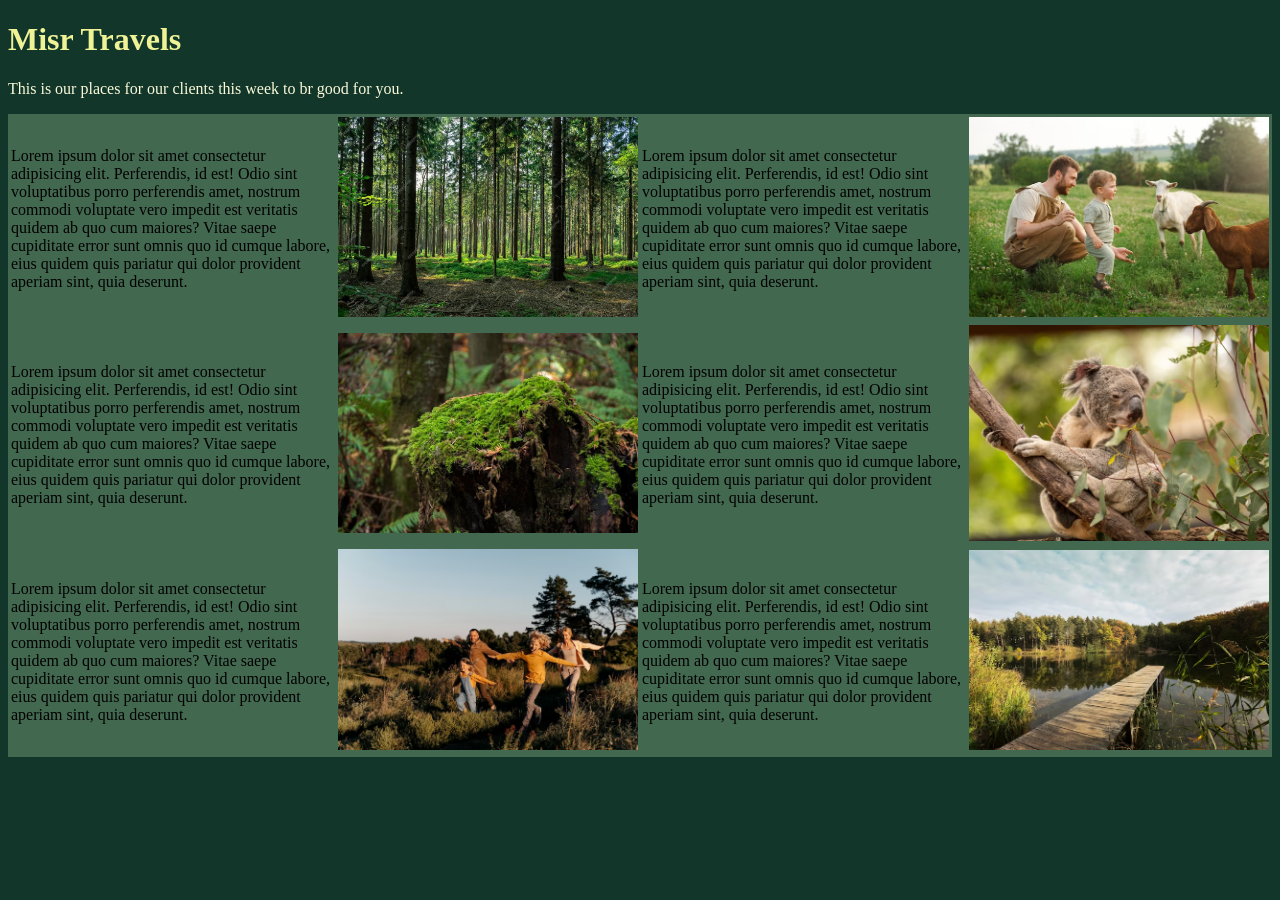
<file: Assignment1.html/index.html>
<!DOCTYPE html>
<html lang="en">
<head>
    <meta charset="UTF-8">
    <meta name="viewport" content="width=device-width, initial-scale=1.0">
    <title>Misr Travels</title>
</head>
<body style="background-color: #12372A;">
    <h1 style="color: #EFF396; text-transform: capitalize;"> misr travels</h1>
    <p style="color: #FBFADA;"> This is our places for our clients this week to br good for you.   
    </p>
    <table style="background-color: #436850;">
        <tbody>
            <tr>
                <td>
                    Lorem ipsum dolor sit amet consectetur adipisicing elit. Perferendis, id est! Odio sint voluptatibus porro perferendis amet, nostrum commodi voluptate vero impedit est veritatis quidem ab quo cum maiores? Vitae saepe cupiditate error sunt omnis quo id cumque labore, eius quidem quis pariatur qui dolor provident aperiam sint, quia deserunt.
                </td>
                <td>
                    <img src="images/forest.avif" alt="forest image" width="300px">
                </td>
                <td>
                    Lorem ipsum dolor sit amet consectetur adipisicing elit. Perferendis, id est! Odio sint voluptatibus porro perferendis amet, nostrum commodi voluptate vero impedit est veritatis quidem ab quo cum maiores? Vitae saepe cupiditate error sunt omnis quo id cumque labore, eius quidem quis pariatur qui dolor provident aperiam sint, quia deserunt.
                </td>
                <td>
                    <img src="images/goat.avif" alt="goat image with persons" width="300px">
                </td>
            </tr>
            <tr>
                <td>
                    Lorem ipsum dolor sit amet consectetur adipisicing elit. Perferendis, id est! Odio sint voluptatibus porro perferendis amet, nostrum commodi voluptate vero impedit est veritatis quidem ab quo cum maiores? Vitae saepe cupiditate error sunt omnis quo id cumque labore, eius quidem quis pariatur qui dolor provident aperiam sint, quia deserunt.
                </td>
                <td>
                    <img src="images/nature.avif" alt="nature image" width="300px">
                </td>
                <td>
                    Lorem ipsum dolor sit amet consectetur adipisicing elit. Perferendis, id est! Odio sint voluptatibus porro perferendis amet, nostrum commodi voluptate vero impedit est veritatis quidem ab quo cum maiores? Vitae saepe cupiditate error sunt omnis quo id cumque labore, eius quidem quis pariatur qui dolor provident aperiam sint, quia deserunt.
                </td>
                <td>
                    <img src="images/panda.avif" alt="panda image" width="300px">
                </td>
            </tr>
            <tr>
                <td>
                    Lorem ipsum dolor sit amet consectetur adipisicing elit. Perferendis, id est! Odio sint voluptatibus porro perferendis amet, nostrum commodi voluptate vero impedit est veritatis quidem ab quo cum maiores? Vitae saepe cupiditate error sunt omnis quo id cumque labore, eius quidem quis pariatur qui dolor provident aperiam sint, quia deserunt.
                </td>
                <td>
                    <img src="images/people.avif" alt="people image" width="300px">
                </td>
                <td>
                    Lorem ipsum dolor sit amet consectetur adipisicing elit. Perferendis, id est! Odio sint voluptatibus porro perferendis amet, nostrum commodi voluptate vero impedit est veritatis quidem ab quo cum maiores? Vitae saepe cupiditate error sunt omnis quo id cumque labore, eius quidem quis pariatur qui dolor provident aperiam sint, quia deserunt.
                </td>
                <td>
                    <img src="images/sea.avif" alt="sea image" width="300px">
                </td>
            </tr>
        </tbody>

    </table>
</body>
</html>
</file>
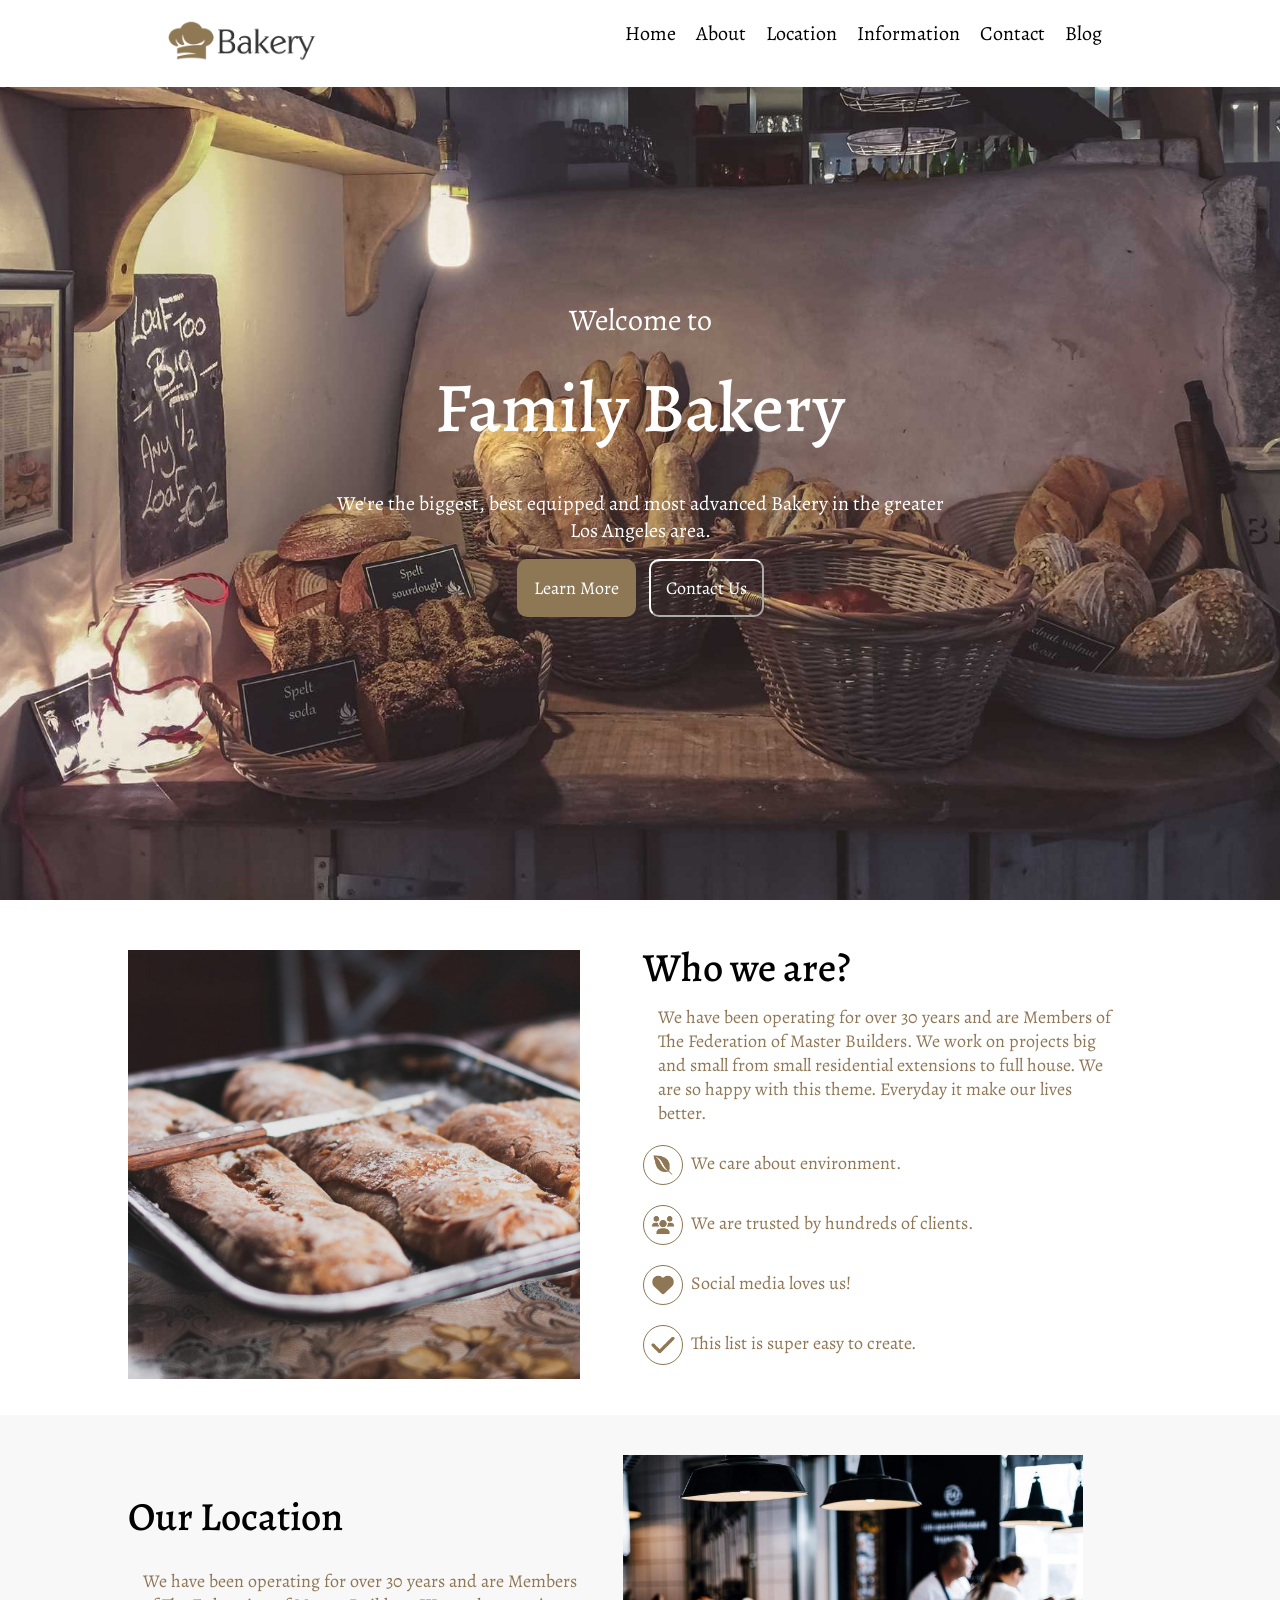
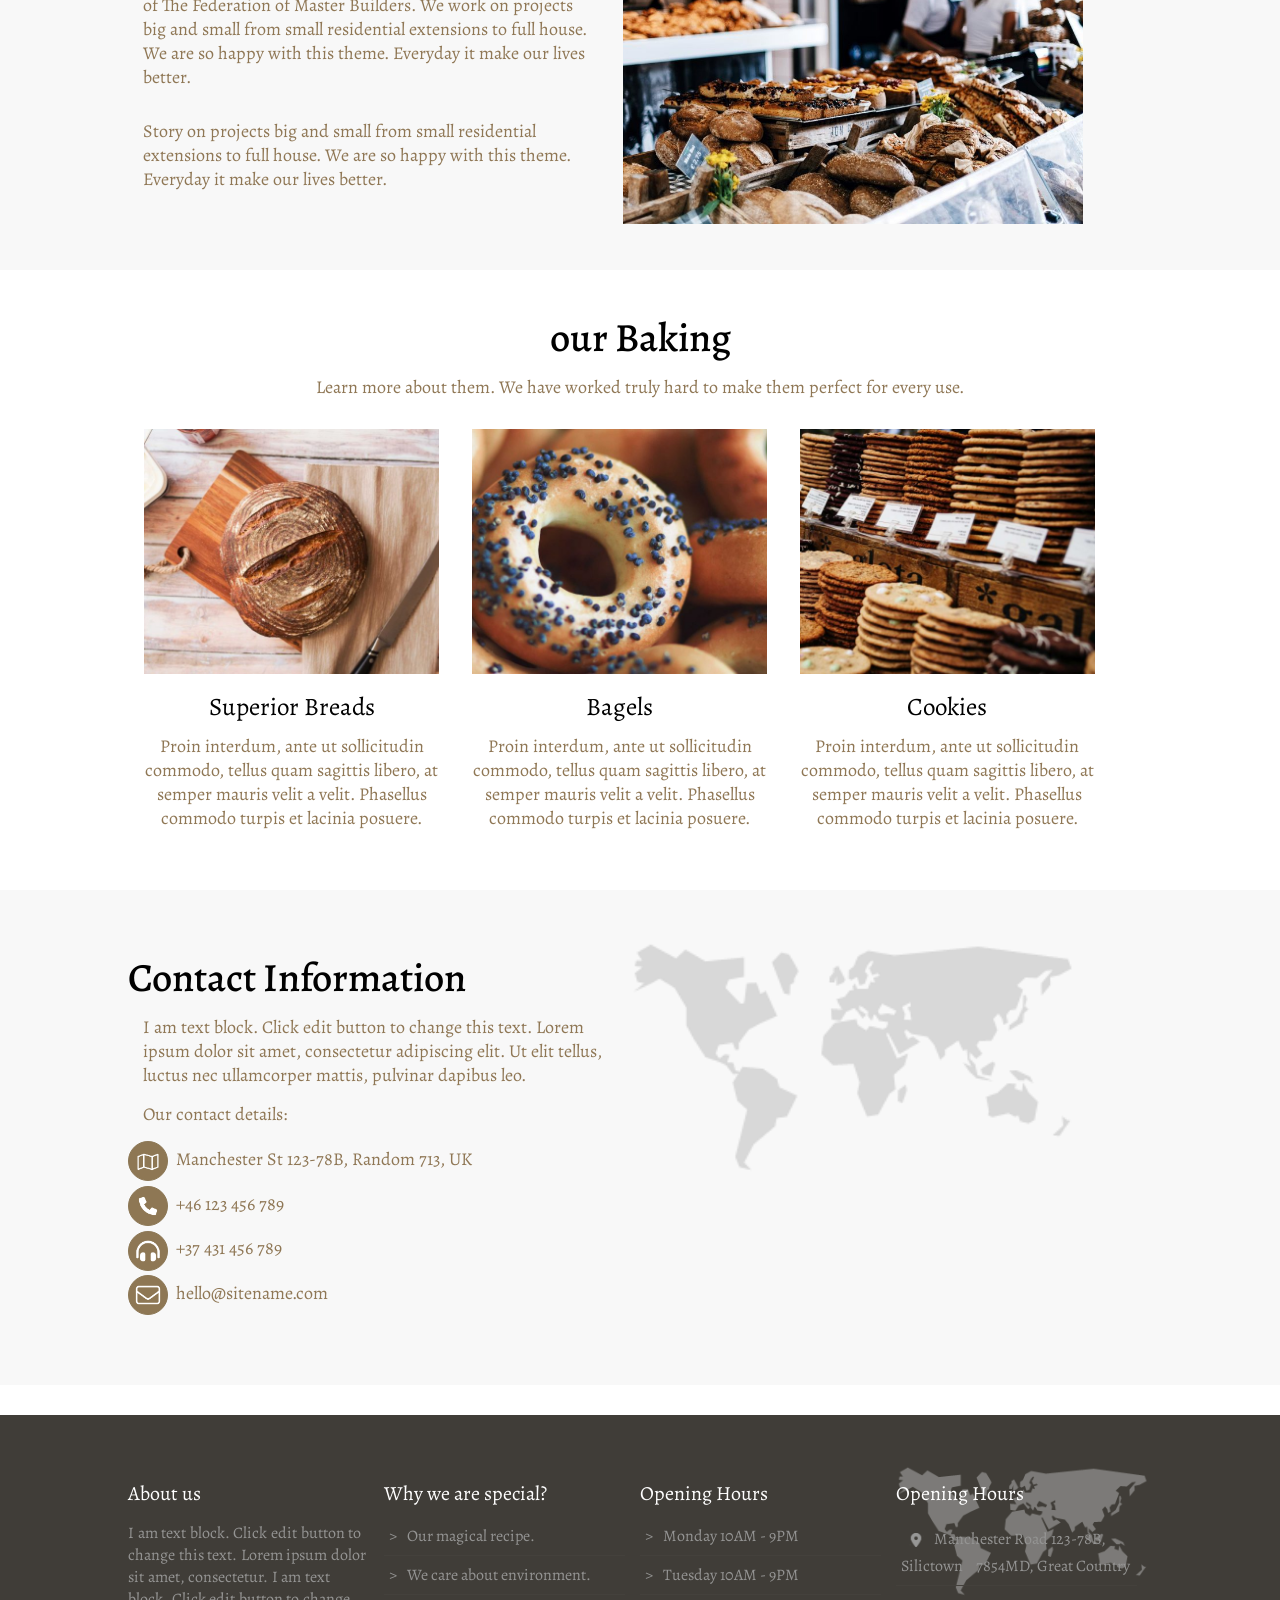
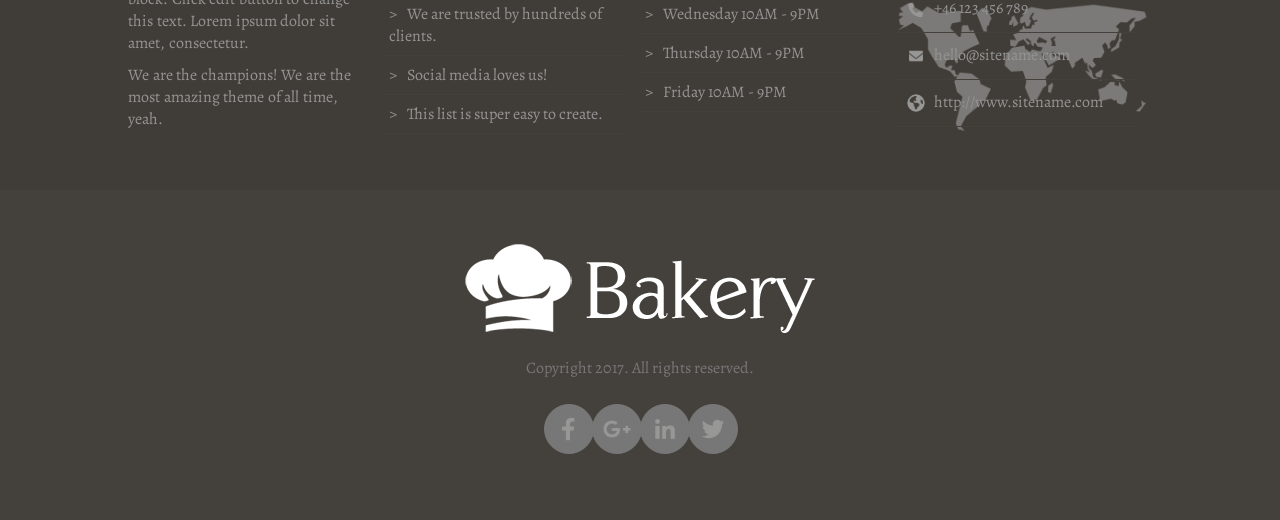
<file: Assignment3 (Bakery)/index.html>
<!DOCTYPE html>
<html lang="en">
  <head>
    <meta charset="UTF-8" />
    <meta name="viewport" content="width=device-width, initial-scale=1.0" />
    <title>Bakery</title>
    <!-- fonts -->
    <link rel="preconnect" href="https://fonts.googleapis.com" />
    <link rel="preconnect" href="https://fonts.gstatic.com" crossorigin />
    <link
      href="https://fonts.googleapis.com/css2?family=Alegreya+Sans:ital,wght@0,100;0,300;0,400;0,500;0,700;0,800;0,900;1,100;1,300;1,400;1,500;1,700;1,800;1,900&family=Alegreya:ital,wght@0,400..900;1,400..900&display=swap"
      rel="stylesheet"
    />
    <!-- style  -->
    <link rel="stylesheet" href="css/style.css" />
  </head>
  <body>
    <div class="navbar">
      <div class="container">
        <div class="content-left">
          <img src="images/bakery-color.png" alt="bakery logo image" />
        </div>
        <div class="content-right">
          <ul>
            <li><a href="#home">Home</a></li>
            <li><a href="#about">About</a></li>
            <li><a href="#location">Location</a></li>
            <li><a href="#information">Information</a></li>
            <li><a href="#contact">Contact</a></li>
            <li><a href="#blog">Blog</a></li>
            <div class="clear-fix"></div>
          </ul>
          <div class="clear-fix"></div>
        </div>
      </div>
    </div>
    <div class="home" id="home">
        <div class="container">
            <span>
            Welcome to
        </span>
        <h1>Family Bakery</h1>
        <p>We're the biggest, best equipped and most advanced Bakery in the greater<br> Los Angeles area.</p>
        <div class="buttons">
            <button id="active">Learn More</button>
            <button id="border-white">Contact Us</button>
        </div>
        </div>
    </div>
    <div class="about" id="about">
        <div class="container">
            <div class="image">
                <img src="images/alexandru-stavrica.jpg" alt="bread image">
            </div>
            <div class="about-content">
                <h2>Who we are?</h2>
                <p>
                    We have been operating for over 30 years and are Members of The Federation of Master Builders. We work on projects big and small from small residential extensions to full house. We are so happy with this theme. Everyday it make our lives better.
                </p>
                <ul>
                    <li>
                        <img src="images/Icons/leaf.png" alt="leaf icon image">
                        <p>We care about environment.</p>
                    </li>
                    <li>
                        <img src="images/Icons/people.png" alt="leaf icon image">
                        <p>We are trusted by hundreds of clients.</p>
                    </li>
                    <li>
                        <img src="images/Icons/heart.png" alt="leaf icon image">
                        <p>Social media loves us!</p>
                    </li>
                    <li>
                        <img src="images/Icons/check.png" alt="leaf icon image">
                        <p> This list is super easy to create.</p>
                    </li>
                </ul>
            </div>
        </div>
    </div>
    <div class="location" id="location">
        <div class="container">
            <div class="location-content">
                <h2>
                Our Location
            </h2>
            <p>
                We have been operating for over 30 years and are Members of The Federation of Master Builders. We work on projects big and small from small residential extensions to full house. We are so happy with this theme. Everyday it make our lives better.
            </p>
            <p>
                Story on projects big and small from small residential extensions to full house. We are so happy with this theme. Everyday it make our lives better.
            </p>
            </div>
            <div class="image">
                <img src="images/full-2.jpg" alt="bakery image">
            </div>
        </div>
    </div>
    <div class="information" id="information">
        <div class="container">
            <h2>our Baking</h2>
            <p>
                Learn more about them. We have worked truly hard to make them perfect for every use.
            </p>
            <div class="item">
                <img src="images/ben-garratt.jpg" alt="bread image">
                <h3>Superior Breads</h3>
                <p>Proin interdum, ante ut sollicitudin commodo, tellus quam sagittis libero, at semper mauris velit a velit. Phasellus commodo turpis et lacinia posuere.</p>
            </div>
            <div class="item">
                <img src="images/stas-ovsky.jpg" alt="dounats image">
                <h3>Bagels</h3>
                <p>Proin interdum, ante ut sollicitudin commodo, tellus quam sagittis libero, at semper mauris velit a velit. Phasellus commodo turpis et lacinia posuere.</p>
            </div>
            <div class="item">
                <img src="images/clem-onojeghuo.jpg" alt="cookies image">
                <h3>Cookies</h3>
                <p>Proin interdum, ante ut sollicitudin commodo, tellus quam sagittis libero, at semper mauris velit a velit. Phasellus commodo turpis et lacinia posuere.</p>
            </div>
            <div class="clear-fix"></div>
        </div>
    </div>
    <div class="contact" id="contact">
        <div class="container">
            <div class="contact-content">
                <h2>Contact Information</h2>
                <p>I am text block. Click edit button to change this text. Lorem ipsum dolor sit amet, consectetur adipiscing elit. Ut elit tellus, luctus nec ullamcorper mattis, pulvinar dapibus leo.</p>
                <p>Our contact details:
                    <ul>
                        <li>
                            <img src="images/Icons/map.png" alt="map icon">
                            <p>Manchester St 123-78B, Random 713, UK</p>
                        </li>
                        <li>
                            <img src="images/Icons/phone.png" alt="phone image">
                            <p>+46 123 456 789</p>
                        </li>
                        <li>
                            <img src="images/Icons/headphone.png" alt="headphone image">
                            <p>+37 431 456 789</p>
                        </li>
                        <li>
                            <img src="images/Icons/email.png" alt="email icon image">
                            <p>hello@sitename.com</p>
                        </li>
                    </ul>
                </p>
            </div>
            <div class="image">
                <img src="images/contact-details-map.png" alt="map details">
            </div>
            <div class="clear-fix"></div>
        </div>
    </div>
    <div class="blog" id="blog">
        <div class="container">
            <div class="item">
                <h4>
                    About us
                </h4>
                <p>
                    I am text block. Click edit button to change this text. Lorem ipsum dolor sit amet, consectetur. I am text block. Click edit button to change this text. Lorem ipsum dolor sit amet, consectetur.
                </p>
                <p>We are the champions! We are the most amazing theme of all time, yeah.</p>
            </div>
            <div class="item special">
                <h4>Why we are special?</h4>
                <ul>
                    <li><span>></span>Our magical recipe.</li>
                    <li><span>></span>We care about environment.</li>
                    <li><span>></span>We are trusted by hundreds of clients.</li>
                    <li><span>></span>Social media loves us!</li>
                    <li><span>></span>This list is super easy to create.</li>
                </ul>
            </div>
            <div class="item special">
                <h4>Opening Hours</h4>
                <ul>
                    <li><span>></span>Monday 10AM - 9PM</li>
                    <li><span>></span>Tuesday 10AM - 9PM</li>
                    <li><span>></span>Wednesday 10AM - 9PM</li>
                    <li><span>></span>Thursday 10AM - 9PM</li>
                    <li><span>></span>Friday 10AM - 9PM</li>
                </ul>
            </div>
            <div class="item special background-image">
                <h4>Opening Hours</h4>
                <ul>
                    <li>
                        <img src="images/Icons/location.png" alt="location image">
                        <a href="#">Manchester Road 123-78B, Silictown
                            <span id="special"></span>7854MD, Great Country</a>
                    </li>
                    <li>
                        <img src="images/Icons/phone-gray.png" alt="phone image">
                        <a href="tel:+46 123 456 789">+46 123 456 789</a>
                    </li>
                    <li>
                        <img src="images/Icons/email-solid.png" alt="email image">
                        <a href="mailto:http://hello@sitename.com"> hello@sitename.com </a>                    
                    </li>
                    <li>
                        <img src="images/Icons/earth.png" alt="earth image">
                        <a href="http://www.sitename.com">http://www.sitename.com</a>
                    </li>
                </ul>

            </div>
            <div class="clear-fix"></div>
        </div>
    </div>
    <div class="footer">
        <img src="images/bakery-light-1.png" alt="bakery logo image">
        <p>Copyright 2017. All rights reserved.</p>
        <div class="icons">
            <div class="icon">
                <img src="images/Icons/facebook.png" alt="facebook icon image">
            </div>
            <div class="icon">
                <img src="images/Icons/google.png" alt="google icon image">
            </div>
            <div class="icon">
                <img src="images/Icons/linkedin.png" alt="linkedin icon image">
            </div>
            <div class="icon">
                <img src="images/Icons/twitter.png" alt="twitter icon image">
            </div>
            <div class="clear-fix"></div>
        </div>
    </div>
  </body>
</html>
</file>
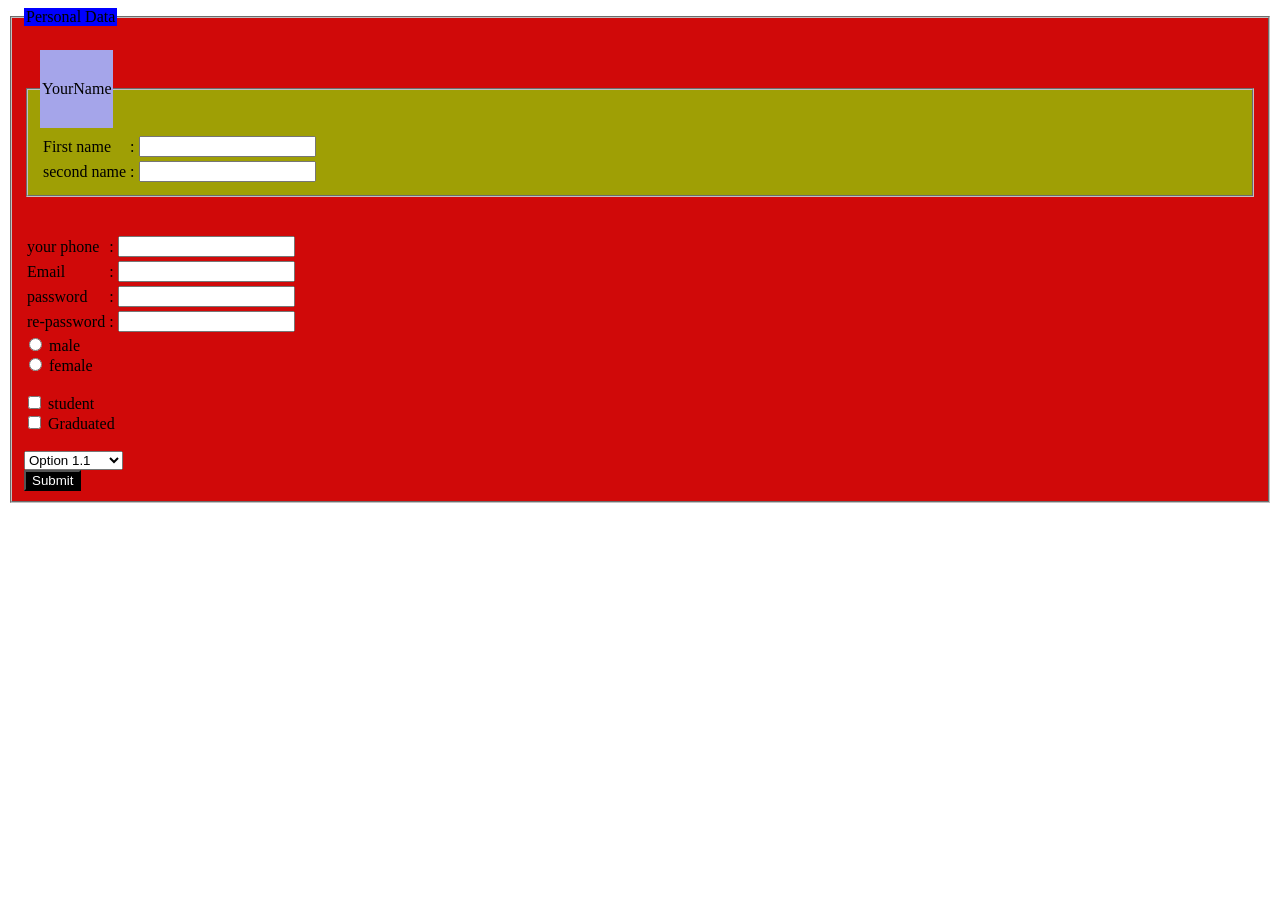
<file: Assignment2 (Form)/Assignment/index.html>
<!DOCTYPE html>
<html lang="en">
<head>
    <meta charset="UTF-8">
    <meta name="viewport" content="width=device-width, initial-scale=1.0">
    <title>personal Data</title>
</head>
<body>
    <form action="">
        <fieldset style="background-color: rgb(208, 9, 9);">
        <legend style="background-color: blue;">Personal Data</legend>
    <div>
        <br>
        <fieldset style="background-color: rgb(159, 159, 5);">
            <legend style="background-color: rgb(165, 165, 234); padding-block: 30px;">
                YourName
            </legend>
            <table>
                <tr>
                    <td>
                        <label for="firstName">First name </label>
                    </td>
                    <td>:</td>
                    <td>
                        <input type="text" name="firstName" id="firstName">
                    </td>
                </tr>
                <tr>
                    <td>
                        <label for="lastName">second name </label>
                    </td>
                    <td>:</td>
                    <td>
                        <input type="text" name="lastName" id="lastName">
                    </td>
                </tr>
            </table>
        </fieldset>

    </div>
    <br>
    <br>
    <table>
        <tr>
            <td>
                <label for="phone">your phone </label>
            </td>
            <td>:</td>
            <td>
                <input type="tel" name="phone" id="phone">
            </td>
        </tr>
        <tr>
            <td>
                <label for="email">Email</label>
            </td>
            <td>:</td>
            <td>
                <input type="email" name="email" id="email">
            </td>
        </tr>
        <tr>
            <td>
                <label for="password">password </label>
            </td>
            <td>:</td>
            <td>
                <input type="password" name="password" id="password">
            </td>
        </tr>
        <tr>
            <td>
                <label for="repassword">re-password</label>
            </td>
            <td>:</td>
            <td>
                <input type="password" name="repassword" id="repassword">
            </td>
        </tr>
    </table>
    <input type="radio" name="gender" id="gender" value="male"> male
    <br>
    <input type="radio" name="gender" id="gender" value="female"> female
    <br>
    <br>
    <input type="checkbox" name="position" id="position" value="student"> student
    <br>
    <input type="checkbox" name="position" id="position" value="Graduated"> Graduated
    <br>
    <br>
    <select name="selectoptions" id="selectoptions">
        <optgroup label="Group 1">
            <option value="Option 1.1">Option 1.1</option>
        </optgroup>
        <optgroup label="Group 2">
            <option value="Option 2.1">Option 2.1</option>
            <option value="Option 2.2">Option 2.2</option>
        </optgroup>
        <optgroup label="Group 3" disabled>
            <option value="Option 3.1">Option 3.1</option>
            <option value="Option 3.2">Option 3.2</option>
            <option value="Option 3.3">Option 3.3</option>
        </optgroup>
    </select>
    <br>
    <button style="text-transform: capitalize; background-color: black; color: white;">Submit</button>
    </fieldset>

    </form>
</body>
</html>
</file>
<file: Assignment3 (Bakery)/css/style.css>
/* ----------------------- start all styles ----------------------- */
*{
    margin: 0;
    padding: 0;
    box-sizing: border-box;
    font-family: Alegreya;
}
.clear-fix{
    clear: both;
}
a{
    text-decoration: none;
}
li{
    list-style-type: none;
}
.container{
    width: 80%;
    margin: 0 auto;
}
/* ----------------------- end all styles ----------------------- */
/* ----------------------- start navbar section ----------------------- */
.navbar{
    width: 100%;
    padding: 20px 50px;
    float: right;
    position: fixed;
    top: 0;
    left: 0;
    background-color: white;
}
.navbar .content-left{
    float: left;
}
.navbar .content-left img {
    width: 150px;
}
.navbar .content-right{
    float: right;
}
.navbar .content-right ul li{
    float: left;
}
.navbar .content-right ul li a{
    padding-inline: 10px;
    color: black;
    font-size: 20px;
}
/* ----------------------- end navbar section ----------------------- */
/* ----------------------- start home section ----------------------- */
.home{
    background-image: url("../images/drew-coffman-1872.jpg");
    background-size: cover;
    background-position: center;
    background-repeat: no-repeat;
    background-attachment: fixed;
    height: 100vh;
    padding-block: 100px;
    text-align: center;
}
.home .container{
    padding-block :100px;
    margin-block: 100px;
}
.home .container span{
    font-size: 30px;
    color: white;
}
.home .container h1{
    font-size: 70px;
    color: white;
    padding-block: 20px;
    font-weight: 500;
}
.home .container p{
    font-size: 20px;
    padding-block: 15px;
    color: white;
    font-weight: 100;
}
.home .container button{
    border-color: transparent;
    padding: 15px;
    border-radius: 10px;
    margin-inline: 5px;
    font-size: 18px;
    color: white;
    background-color: transparent;
}
.home .container #active{
    background-color: RGB(142, 119, 84);
}
.home .container #border-white{
    border-color: white;
}
.home .container #active:hover,
.home .container #border-white:hover{
    background-color: white;
    color: black;
}
/* ----------------------- end home section ----------------------- */
/* ----------------------- start about section ----------------------- */
.about{
    margin-block: 30px;
}
.about .image{
    width: 49%;
    display: inline-block;    
    vertical-align: bottom;
}
.about .image img{
    width: 90%;
}
.about .about-content{
    width: 50%;
    display: inline-block;
    padding-inline: 10px;
}
.about .about-content ul li img{
    width: 40px;
    border: 1px solid RGB(140, 119, 85);
    vertical-align: middle;
    border-radius: 50%;
}
.about .about-content ul li p{
    display: inline-block;
    padding-inline: 5px;
}
.about .about-content ul,
.about .about-content ul li{
    padding-block: 10px;
}
/* ----------------------- end about section ----------------------- */
/* ----------------------- start common styles ----------------------- */
.about .about-content h2,
.location .container .location-content h2,
.information .container h2,
.contact .container h2{
    font-size: 40px;
    font-weight: 500;
    padding-block: 10px;
}
.about .about-content p,
.location .container .location-content p,
.information .container p,
.contact .container p{
    color: RGB(143, 119, 85);
    font-size: 18px;
    padding-inline: 15px;
}
.location,.contact{
    background-color: RGB(248, 248, 248);

}
/* ----------------------- end common styles ----------------------- */
/* ----------------------- start location section ----------------------- */
.location{
    margin-block: 30px;
    padding-block: 40px;
}
.location .container .location-content{
    width: 48%;
    display: inline-block;
    vertical-align: middle;
}
.location .container .image{
    width: 45%;
    display: inline-block;
    vertical-align: middle;
}
.location .container .image img{
    width: 100%;
}
.location .container .location-content p{
    padding-right: 25px;
    padding-block: 15px;
    font-size: 18px;
}
/* ----------------------- end location section ----------------------- */
/* ----------------------- start information section ----------------------- */
.information{
    text-align: center;
    margin-block: 30px;
}
.information .container .item{
    width: 32%;
    float: left;
    padding-block: 30px;
}
.information .container .item img{
    width: 90%;
}
.information .container .item h3{
    font-size: 25px;
    font-weight: 400;
    padding-block: 10px;
}
/* ----------------------- end information section ----------------------- */
/* ----------------------- start contact section ----------------------- */
.contact{
    margin-block: 30px;
    padding-block: 50px;
}
.contact .container .contact-content,
.contact .container .image{
    width: 49%;
    float: left;
}
.contact .container .contact-content p{
    padding-bottom: 15px;
    padding-right: 20px;
}
.contact .container .contact-content ul li img{
    width: 40px;
    border: 1px solid RGB(140, 119, 85);
    vertical-align: middle;
    border-radius: 50%;
    background-color:RGB(142, 119, 84);

}
.contact .container .contact-content ul li p{
    display: inline-block;
    padding-inline: 5px;
}
.contact .container .image img{
    width: 90%;
}
/* ----------------------- end contact section ----------------------- */
/* ----------------------- start blog section ----------------------- */
.blog{
    margin-top: 30px;
    padding-block: 50px;
    background-color: RGB(64, 61, 56);
}
.blog .container .item{
    width: calc(100%/4);
    float: left;
    padding-right: 15px;
    color: RGB(148, 148, 147);
    padding-block: 5px;
}
.blog .container .item h4{
    font-size: 20px;
    font-weight: 400;
    padding-block: 10px;
    color: white;
}
.blog .container .item p{
    word-spacing: .6px;
    padding-block: 5px;
}
.blog .container .special ul li{
    border-bottom: 1px solid RGB(68, 65, 60);
    padding-block: 8px;
    padding-inline: 5px;
}
.blog .container span{
    padding-right: 10px;
}
.blog .container img{
    width: 30px;
    display: inline-block;
    vertical-align: middle;
}
.blog .container .background-image{
    background-image: url(../images/contact-details-map.png);
    background-size: contain;
}
.blog .container a{
    color: RGB(148, 148, 147);
}
/* ----------------------- end blog section ----------------------- */
/* ----------------------- start footer section ----------------------- */
.footer{
    padding-block: 50px;
    background-color: RGB(68, 65, 60);
    text-align: center;
}
.footer p{
    color: #777;
    padding-block: 15px;
}
.footer .icons{
    width: 15%;
    margin: 10px auto;
}
.footer .icons .icon{
    width: calc(100%/4);
    float: left;
}
.footer .icons .icon img{
    width: 50px;
    border: 1px solid #777;
    border-radius: 50%;
    background-color: #777;
}
/* ----------------------- end footer section ----------------------- */
</file>
